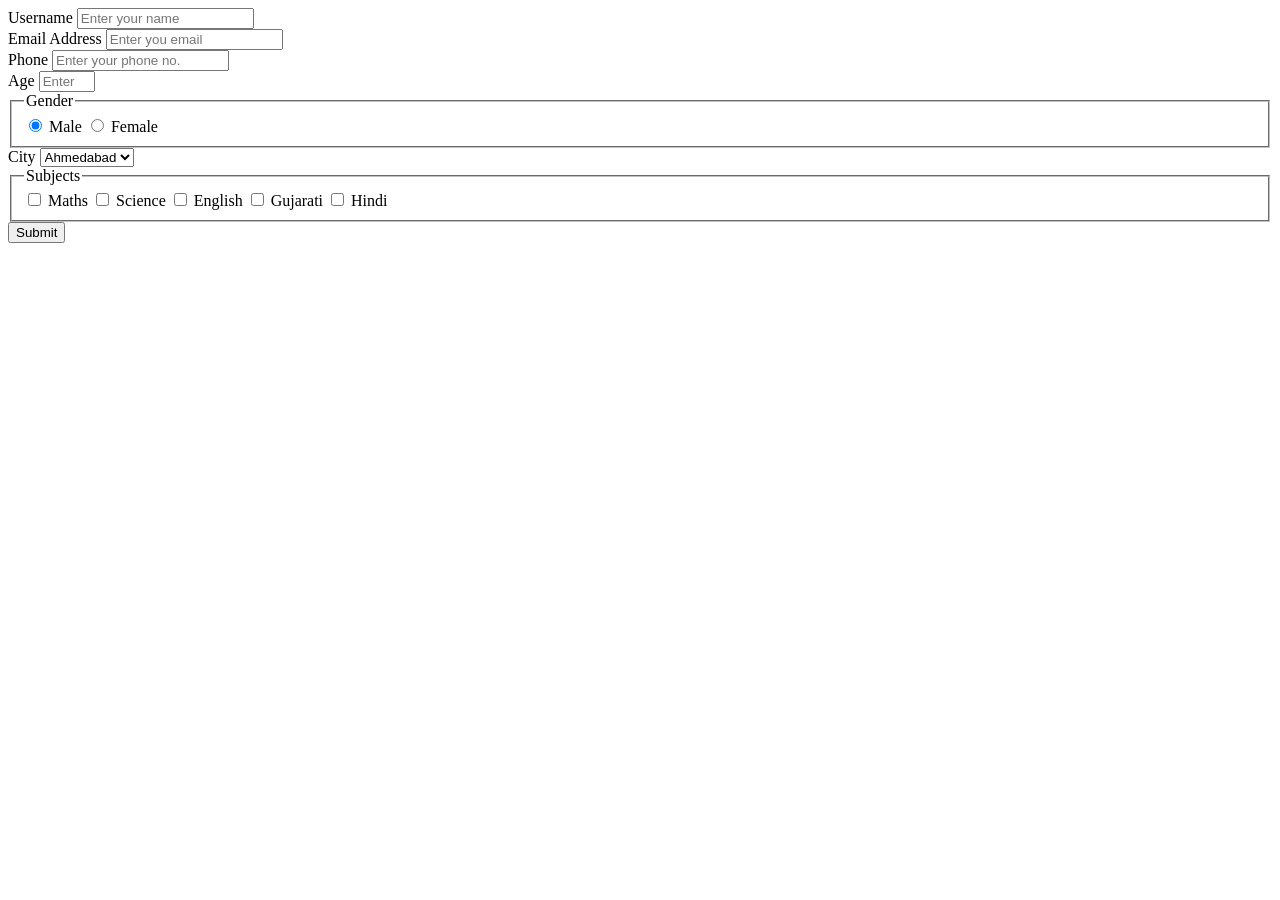
<file: Month-1/HTML: Forms, Validation & Accessibility/index.html>
<!DOCTYPE html>
<html lang="en">

<head>
    <meta charset="UTF-8">
    <meta name="viewport" content="width=device-width, initial-scale=1.0">
    <title>HTML: Forms, Validation & Accessibility</title>
    <meta name="description"
        content="Labels, input types, validation attributes, ARIA basics and keyboard accessibility.">
</head>

<body>
    <form action="">
        <div>
            <label for="username">Username</label>
            <input type="text" id="username" name="username" placeholder="Enter your name" required
                pattern="[a-zA-Z ]+" />
        </div>

        <div>
            <label for="email">Email Address</label>
            <input type="email" name="email" id="email" placeholder="Enter you email" required
                pattern="/^[a-zA-Z0-9._%+-]+@[a-zA-Z0-9.-]+\.[a-zA-Z]{2,}$/" />
        </div>
        <div>
            <label for="phone">Phone</label>
            <input type="text" name="phone" id="phone" placeholder="Enter your phone no." required minlength="10" maxlength="10" />
        </div>

        <div>
            <label for="age">Age</label>
            <input type="number" name="age" id="phone" placeholder="Enter your Age" required min="1" max="100" />
        </div>

        <div>
            <fieldset>
                <legend>Gender</legend>
                <input type="radio" name="gender" id="gender" value="Male" checked /> Male
                <input type="radio" name="gender" id="gender" value="Female" /> Female
            </fieldset>
        </div>

        <div>
            <label for="cit">City</label>
            <select name="city" id="city">
                <option value="Ahmedabad" selected>Ahmedabad</option>
                <option value="Surat">Surat</option>
                <option value="Vadodara">Vadodara</option>
            </select>
        </div>

        <div>
            <fieldset>
                <legend>Subjects</legend>
                <input type="checkbox" name="subject" id="subject" value="Maths" /> Maths
                <input type="checkbox" name="subject" id="subject" value="Science" /> Science
                <input type="checkbox" name="subject" id="subject" value="English" /> English
                <input type="checkbox" name="subject" id="subject" value="Gujarati" /> Gujarati
                <input type="checkbox" name="subject" id="subject" value="Hindi" /> Hindi
            </fieldset>
        </div>

        <input type="submit" value="Submit" />
    </form>
</body>

</html>
</file>
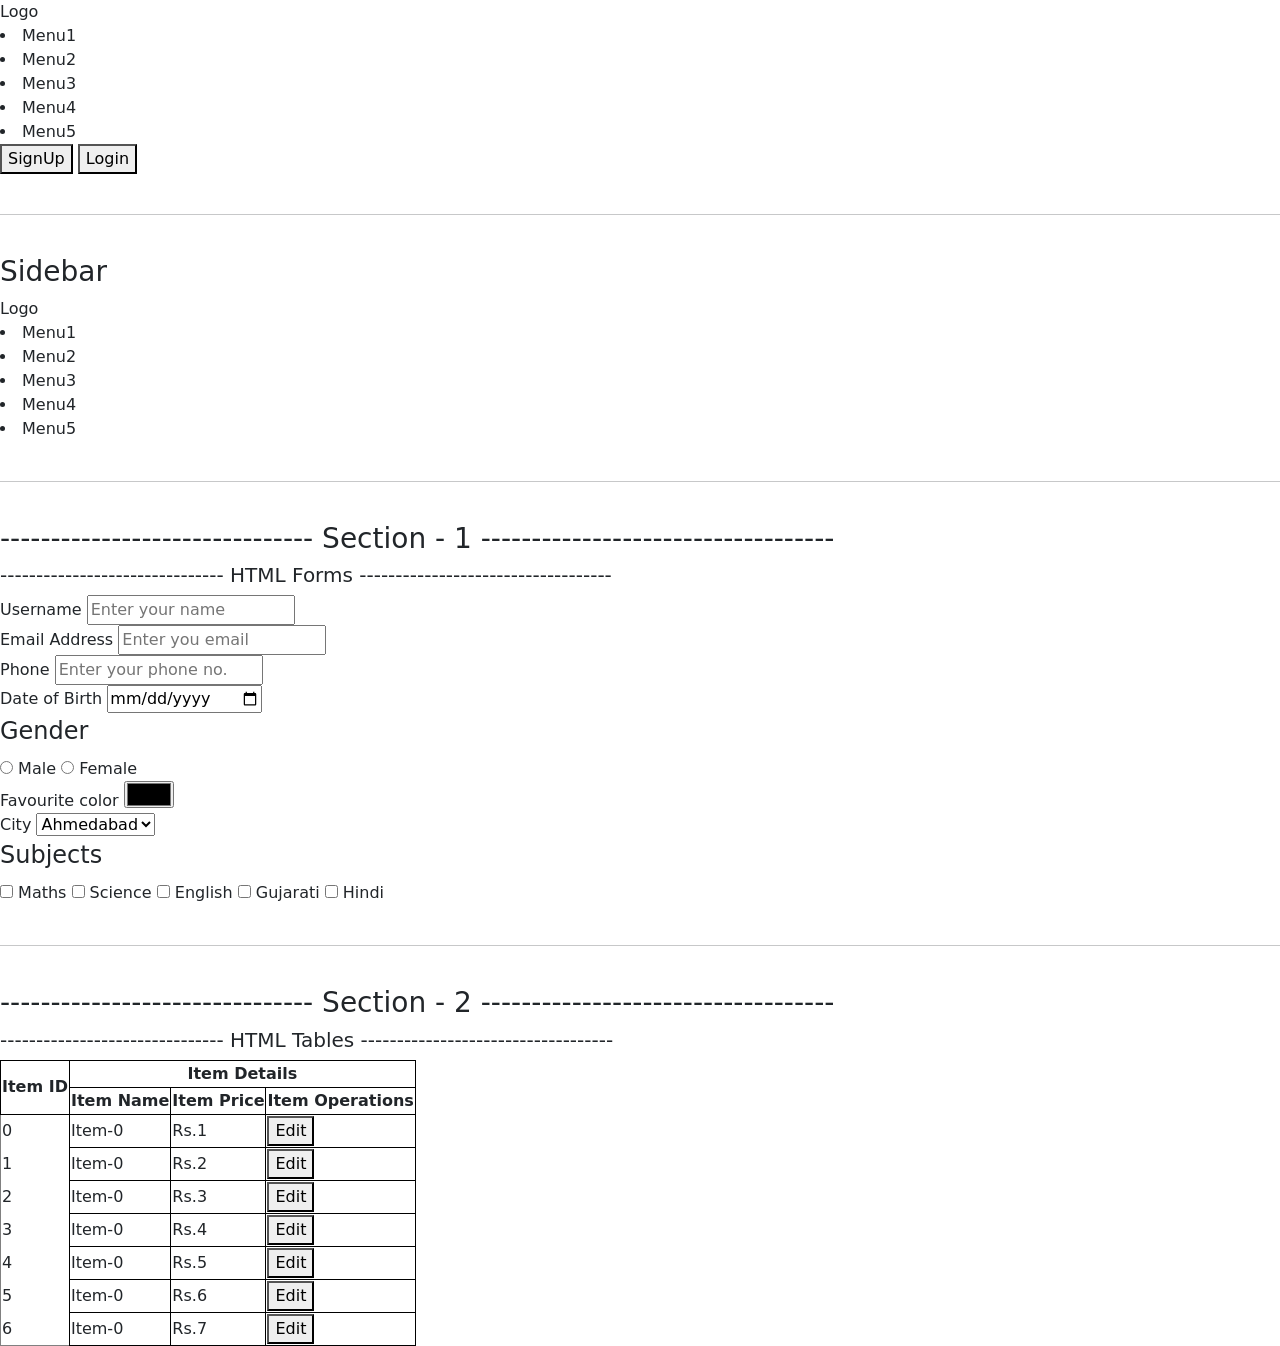
<file: Month-1/HTML: Semantic HTML & Document Structure/index.html>
<!DOCTYPE html>
<html lang="en">

<head>
    <meta charset="UTF-8">
    <meta name="viewport" content="width=device-width, initial-scale=1.0">

    <title>HTML5 semantics, forms, tables, accessibility basics and SEO-friendly structure.</title>
    <meta name="description" content="HTML5 semantics, forms, tables, accessibility basics and SEO-friendly structure.">

    <link rel="stylesheet" href="https://cdn.jsdelivr.net/npm/bootstrap@5.3.8/dist/css/bootstrap.min.css">
</head>

<body>

    <header>
        <nav>
            <div class="logo">
                Logo
            </div>
            <div class="menus">
                <li>Menu1</li>
                <li>Menu2</li>
                <li>Menu3</li>
                <li>Menu4</li>
                <li>Menu5</li>
            </div>
            <div class="login-menus">
                <button>SignUp</button>
                <button>Login</button>
            </div>
        </nav>
    </header>
    <br />
    <hr /><br />


    <aside>
        <h3>Sidebar</h3>
        <div class="logo">
            Logo
        </div>
        <div class="menus">
            <li>Menu1</li>
            <li>Menu2</li>
            <li>Menu3</li>
            <li>Menu4</li>
            <li>Menu5</li>
        </div>
    </aside>


    <main>
        <br />
        <hr /><br />
        <section>
            <h3>------------------------------- Section - 1 -----------------------------------</h3>
            <h5>------------------------------- HTML Forms -----------------------------------</h5>

            <form action="">
                <div>
                    <label for="username">Username</label>
                    <input type="text" id="username" name="username" placeholder="Enter your name" />
                </div>

                <div>
                    <label for="email">Email Address</label>
                    <input type="email" name="email" id="email" placeholder="Enter you email" />
                </div>

                <div>
                    <label for="phone">Phone</label>
                    <input type="number" name="phone" id="phone" placeholder="Enter your phone no." />
                </div>

                <div>
                    <label for="dob">Date of Birth</label>
                    <input type="date" name="dob" id="dob" placeholder="Enter your birth date" />
                </div>

                <div>
                    <fieldset>
                        <legend>Gender</legend>
                        <input type="radio" name="gender" id="gender" value="Male" /> Male
                        <input type="radio" name="gender" id="gender" value="Female" /> Female
                    </fieldset>
                </div>

                <div>
                    <label for="color">Favourite color</label>
                    <input type="color" name="color" id="color" placeholder="Select your favourite color">
                </div>

                <div>
                    <label for="cit">City</label>
                    <select name="city" id="city">
                        <option value="Ahmedabad">Ahmedabad</option>
                        <option value="Surat">Surat</option>
                        <option value="Vadodara">Vadodara</option>
                    </select>
                </div>

                <div>
                    <fieldset>
                        <legend>Subjects</legend>
                        <input type="checkbox" name="subject" id="subject" value="Maths" /> Maths
                        <input type="checkbox" name="subject" id="subject" value="Science" /> Science
                        <input type="checkbox" name="subject" id="subject" value="English" /> English
                        <input type="checkbox" name="subject" id="subject" value="Gujarati" /> Gujarati
                        <input type="checkbox" name="subject" id="subject" value="Hindi" /> Hindi
                    </fieldset>
                </div>
            </form>
        </section>




        <br />
        <hr /><br />
        <section>
            <h3>------------------------------- Section - 2 -----------------------------------</h3>
            <h5>------------------------------- HTML Tables -----------------------------------</h5>

            <table border="1">
                <thead>
                    <tr>
                        <th rowspan="2" style="border: 1px solid black;">Item ID</th>
                        <th colspan="3" style="border: 1px solid black; text-align: center;">Item Details</th>
                    </tr>
                    <tr>
                        <th style="border: 1px solid black;">Item Name</th>
                        <th style="border: 1px solid black;">Item Price</th>
                        <th style="border: 1px solid black;">Item Operations</th>
                    </tr>
                </thead>

                <tbody>
                    <tr>
                        <td>0</td>
                        <td style="border: 1px solid black;">Item-0</td>
                        <td style="border: 1px solid black;">Rs.1</td>
                        <td style="border: 1px solid black;"><button>Edit</button></td>
                    </tr>
                    <tr>
                        <td>1</td>
                        <td style="border: 1px solid black;">Item-0</td>
                        <td style="border: 1px solid black;">Rs.2</td>
                        <td style="border: 1px solid black;"><button>Edit</button></td>
                    </tr>
                    <tr>
                        <td>2</td>
                        <td style="border: 1px solid black;">Item-0</td>
                        <td style="border: 1px solid black;">Rs.3</td>
                        <td style="border: 1px solid black;"><button>Edit</button></td>
                    </tr>
                    <tr>
                        <td>3</td>
                        <td style="border: 1px solid black;">Item-0</td>
                        <td style="border: 1px solid black;">Rs.4</td>
                        <td style="border: 1px solid black;"><button>Edit</button></td>
                    </tr>
                    <tr>
                        <td>4</td>
                        <td style="border: 1px solid black;">Item-0</td>
                        <td style="border: 1px solid black;">Rs.5</td>
                        <td style="border: 1px solid black;"><button>Edit</button></td>
                    </tr>
                    <tr>
                        <td>5</td>
                        <td style="border: 1px solid black;">Item-0</td>
                        <td style="border: 1px solid black;">Rs.6</td>
                        <td style="border: 1px solid black;"><button>Edit</button></td>
                    </tr>
                    <tr>
                        <td>6</td>
                        <td style="border: 1px solid black;">Item-0</td>
                        <td style="border: 1px solid black;">Rs.7</td>
                        <td style="border: 1px solid black;"><button>Edit</button></td>
                    </tr>
                </tbody>
            </table>
        </section>
    </main>
</body>

<script src="https://cdn.jsdelivr.net/npm/bootstrap@5.3.8/dist/js/bootstrap.bundle.min.js"></script>

</html>
</file>
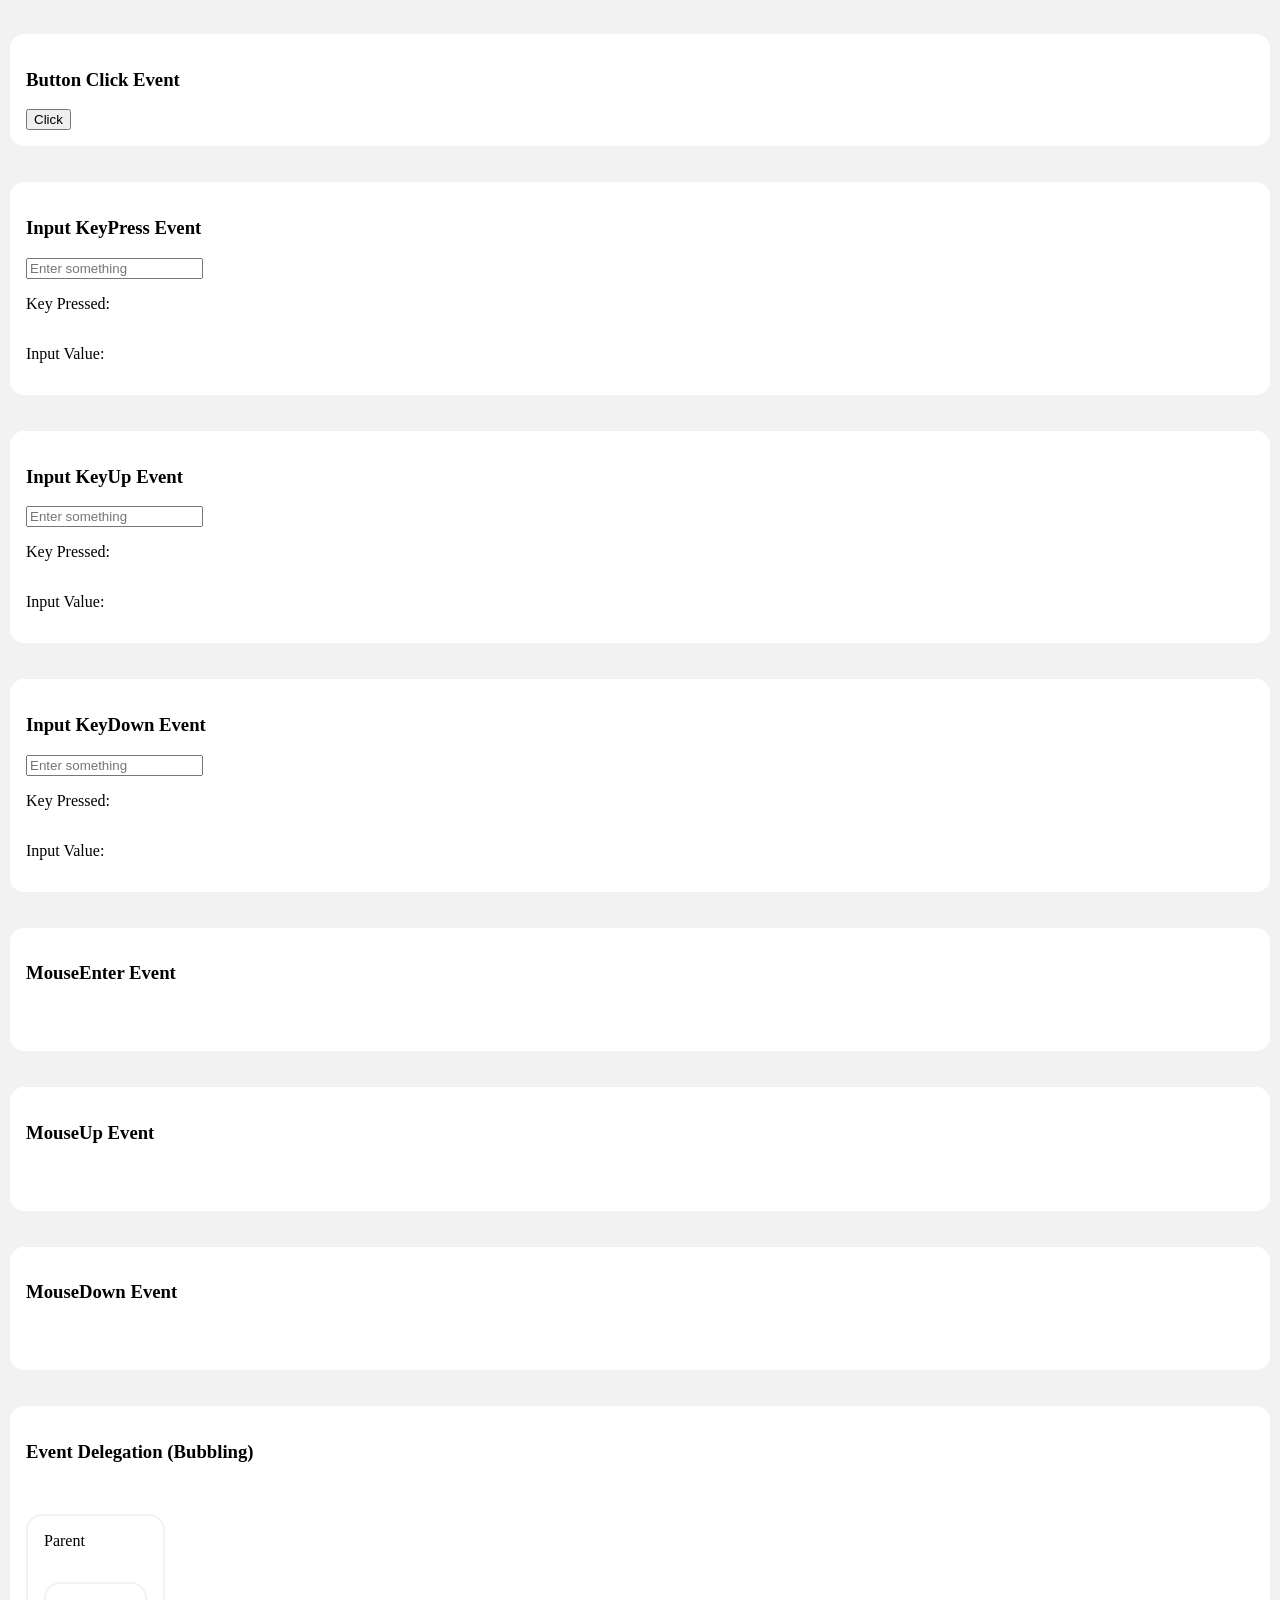
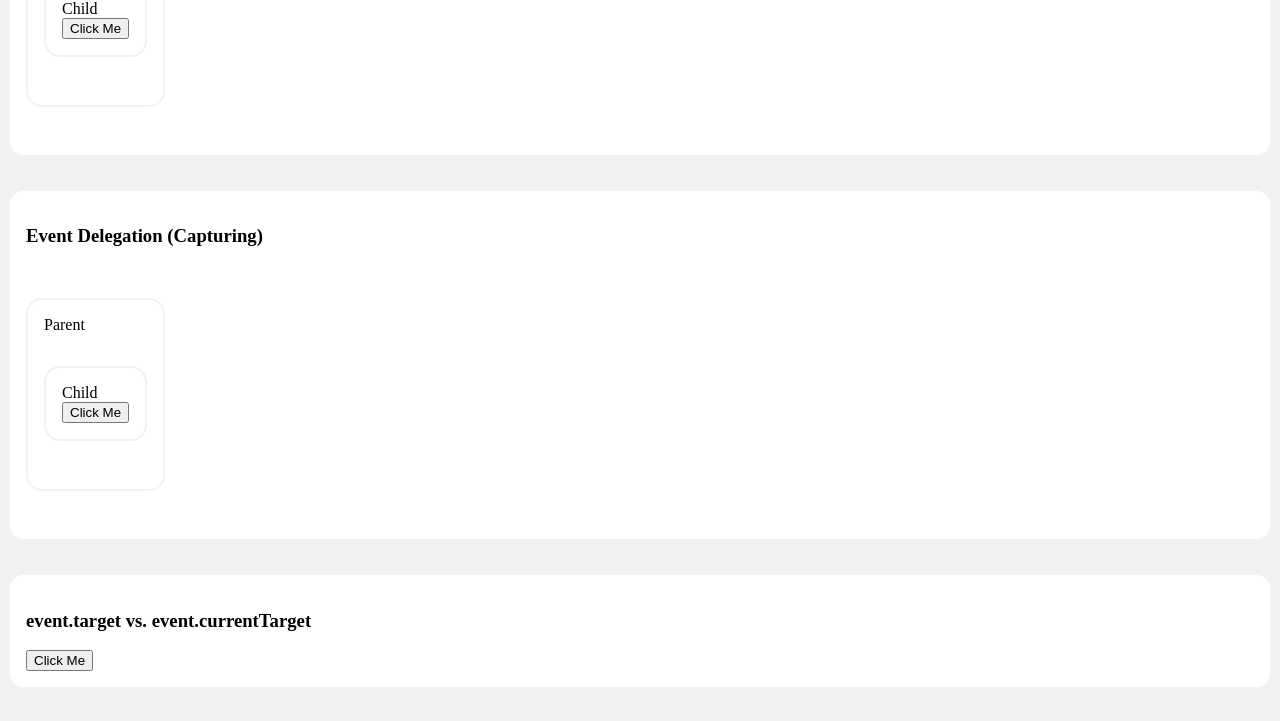
<file: Month-1/JavaScript: DOM & Browser Events/events.html>
<!DOCTYPE html>
<html lang="en">

<head>
    <meta charset="UTF-8">
    <meta name="viewport" content="width=device-width, initial-scale=1.0">
    <title>Document</title>
</head>

<style>
    body {
        background-color: rgba(128, 128, 128, 0.1);
    }

    div {
        background-color: white;
        padding: 1rem;
        margin: 2rem 0;
        border: 2px solid #f2f2f2;
        border-radius: 1rem;
        display: flex;
        flex-direction: column;
    }

    div>* {
        width: fit-content;
    }
</style>

<body>
    <div>
        <h3>Button Click Event</h3>
        <button class="click-btn">Click</button>
    </div>

    <div>
        <h3>Input KeyPress Event</h3>
        <input class="keypress" type="text" placeholder="Enter something" />
        <p>Key Pressed: <span class="keypressed"></span></p>
        <p>Input Value: <span class="keypress-text"></span></p>
    </div>

    <div>
        <h3>Input KeyUp Event</h3>
        <input class="keyup" type="text" placeholder="Enter something" />
        <p>Key Pressed: <span class="keyuped"></span></p>
        <p>Input Value: <span class="keyup-text"></span></p>
    </div>

    <div>
        <h3>Input KeyDown Event</h3>
        <input class="keydown" type="text" placeholder="Enter something" />
        <p>Key Pressed: <span class="keydowned"></span></p>
        <p>Input Value: <span class="keydown-text"></span></p>
    </div>


    <div class="mouse-enter">
        <h3>MouseEnter Event</h3>
        <p class="mouse-enter-text"></p>
    </div>

    <div class="mouse-up">
        <h3>MouseUp Event</h3>
        <p class="mouse-up-text"></p>
    </div>

    <div class="mouse-down">
        <h3>MouseDown Event</h3>
        <p class="mouse-down-text"></p>
    </div>


    <div>
        <h3>Event Delegation (Bubbling)</h3>
        <div id="bubbling-parent">
            Parent
            <div id="bubbling-child">
                Child
                <button id="bubbling-myButton">Click Me</button>
            </div>
        </div>
    </div>

    <div>
        <h3>Event Delegation (Capturing)</h3>
        <div id="capturing-parent">
            Parent
            <div id="capturing-child">
                Child
                <button id="capturing-myButton">Click Me</button>
            </div>
        </div>
    </div>




    <div id="parent">
        <h3>event.target vs. event.currentTarget</h3>
        <button id="myButton">Click Me</button>
    </div>
</body>

<script>
    // Click Button Event
    let clickBtn = document.querySelector(".click-btn");

    clickBtn.addEventListener("click", function () {
        alert("Button clicked");
    });


    // KeyPress Event
    let keypress = document.querySelector(".keypress");
    let keypressed = document.querySelector(".keypressed");
    let keypressText = document.querySelector(".keypress-text");

    keypress.addEventListener("keypress", function (e) {
        keypressed.textContent = e.key;
        keypressText.textContent = e.target.value;
    });


    // KeyUp Event
    let keyup = document.querySelector(".keyup");
    let keyuped = document.querySelector(".keyuped");
    let keyupText = document.querySelector(".keyup-text");

    keyup.addEventListener("keyup", function (e) {
        keyuped.textContent = e.key;
        keyupText.textContent = e.target.value;
    });

    // KeyDown Event
    let keydown = document.querySelector(".keydown");
    let keydowned = document.querySelector(".keydowned");
    let keydownText = document.querySelector(".keydown-text");

    keydown.addEventListener("keydown", function (e) {
        keydowned.textContent = e.key;
        keydownText.textContent = e.target.value;
    });


    // MouseEnter Event
    let mouseEnterEle = document.querySelector(".mouse-enter");
    let mouseEnterText = document.querySelector(".mouse-enter-text");

    mouseEnterEle.addEventListener("mouseenter", function () {
        mouseEnterText.textContent = "Mouse Entered";
    });

    // MouseUp Event
    let mouseUpEle = document.querySelector(".mouse-up");
    let mouseUpText = document.querySelector(".mouse-up-text");

    mouseUpEle.addEventListener("mouseup", function () {
        mouseUpText.textContent = "Mouse released the click";
    });

    // MouseDown Event
    let mouseDownEle = document.querySelector(".mouse-down");
    let mouseDownText = document.querySelector(".mouse-down-text");

    mouseDownEle.addEventListener("mousedown", function () {
        mouseDownText.textContent = "Mouse clicked here...";
    });




    // Event delegation (Event bubling)
    document.getElementById("bubbling-parent").addEventListener("click", () => {
        alert("Bubbling Parent called");
        document.getElementById("bubbling-parent").style.transition = "all 5s linear";
        document.getElementById("bubbling-parent").style.backgroundColor = "lightblue";
    });

    document.getElementById("bubbling-child").addEventListener("click", () => {
        alert("Bubbling Child called");
        document.getElementById("bubbling-child").style.transition = "all 5s linear";
        document.getElementById("bubbling-child").style.backgroundColor = "lightgreen";
    });

    document.getElementById("bubbling-myButton").addEventListener("click", () => {
        alert("Bubbling Button called");
        document.getElementById("bubbling-myButton").style.transition = "all 5s linear";
        document.getElementById("bubbling-myButton").style.backgroundColor = "pink";
    });



    // Event delegation (Event capturing)
    document.getElementById("capturing-parent").addEventListener("click", () => {
        alert("Capturing Parent called");
        document.getElementById("capturing-parent").style.transition = "all 5s linear";
        document.getElementById("capturing-parent").style.backgroundColor = "lightblue";
    }, true);

    document.getElementById("capturing-child").addEventListener("click", () => {
        alert("Capturing Child called");
        document.getElementById("capturing-child").style.transition = "all 5s linear";
        document.getElementById("capturing-child").style.backgroundColor = "lightgreen";
    }, true);

    document.getElementById("capturing-myButton").addEventListener("click", () => {
        alert("Capturing Button called");
        document.getElementById("capturing-myButton").style.transition = "all 5s linear";
        document.getElementById("capturing-myButton").style.backgroundColor = "pink";
    }, true);


    // event.target vs. event.currentTarget
    const parent = document.getElementById("parent");

    parent.addEventListener("click", function (event) {
        console.log("Target:", event.target);
        console.log("Current target:", event.currentTarget);
    });
</script>

</html>
</file>
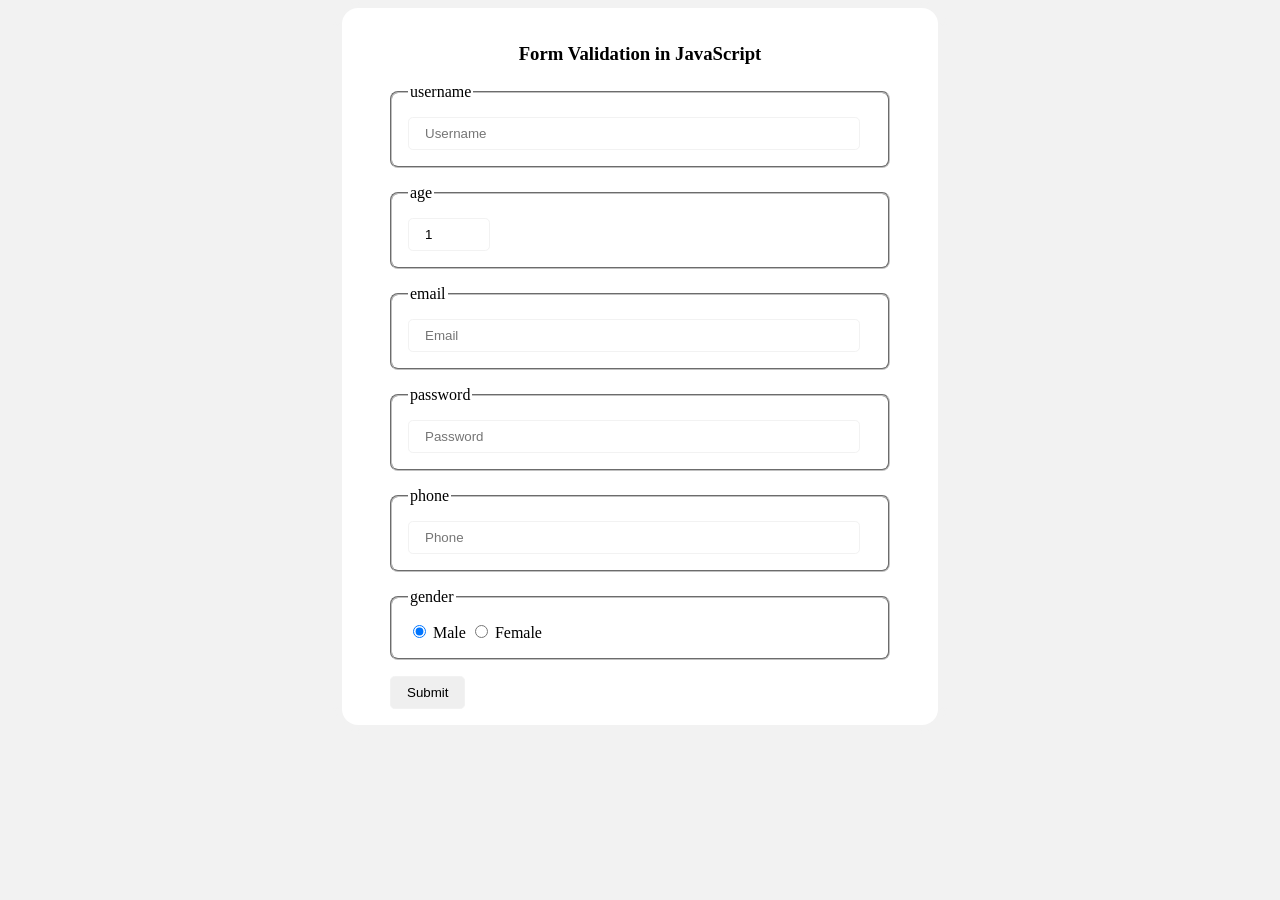
<file: Month-1/JavaScript: DOM & Browser Events/forms.html>
<!DOCTYPE html>
<html lang="en">

<head>
    <meta charset="UTF-8">
    <meta name="viewport" content="width=device-width, initial-scale=1.0">
    <title>Document</title>
</head>

<style>
    body {
        display: flex;
        justify-content: center;
        align-items: center;
        background-color: rgba(128, 128, 128, 0.1);
    }

    form,
    .user-details {
        padding: 1rem 3rem;
        background-color: white;
        box-shadow: 0px 0px 10px 2px #f2f2f2;
        border-radius: 1rem;
        min-width: 500px;
    }

    fieldset {
        padding: 1rem;
        border-radius: 0.5rem;
        margin: 1rem 0;
    }

    input {
        border: 1px solid #f2f2f2;
        padding: 0.5rem 1rem;
        border-radius: 0.3rem;
    }

    input[type="text"],
    input[type="email"],
    input[type="password"] {
        width: 90%;
    }

    p {
        color: red;
        line-height: 2;
        margin: 0;
        font-size: 13px;
    }

    .hide {
        display: none;
    }

    th,
    td {
        width: 100%;
        padding: 1rem 2rem;
        border: 1px solid #f2f2f2;
        border-radius: 0.3rem;
    }
</style>

<body>
    <form action="">
        <h3 style="text-align: center;">Form Validation in JavaScript</h3>
        <fieldset>
            <legend>username</legend>
            <input type="text" name="username" placeholder="Username" autocomplete="username" required />
            <p class="username-error"></p>
        </fieldset>

        <fieldset>
            <legend>age</legend>
            <input type="number" name="age" min="1" max="100" value="1" required />
        </fieldset>

        <fieldset>
            <legend>email</legend>
            <input type="email" name="email" placeholder="Email" autocomplete="email"
                pattern="/^[a-zA-Z0-9._%+-]+@[a-zA-Z0-9.-]+\.[a-zA-Z]{2,}$/" required />
            <p class="email-error"></p>
        </fieldset>

        <fieldset>
            <legend>password</legend>
            <input type="password" name="password" placeholder="Password" autocomplete="new-password" required />
            <p class="password-error"></p>
        </fieldset>

        <fieldset>
            <legend>phone</legend>
            <input type="text" name="phone" placeholder="Phone" autocomplete="true" minlength="10" maxlength="10"
                required />
            <p class="phone-error"></p>
        </fieldset>

        <fieldset>
            <legend>gender</legend>
            <input type="radio" value="Male" name="gender" checked /> Male
            <input type="radio" name="gender" value="Female" /> Female
            <p class="gender-error"></p>
        </fieldset>

        <input type="submit" value="Submit" />
    </form>


    <div class="user-details hide">
        <table>
            <thead>
                <tr>
                    <th>Attributes</th>
                    <th>Values</th>
                </tr>
            </thead>
            <tbody>
                <tr>
                    <td>Username</td>
                    <td class="username"></td>
                </tr>
                <tr>
                    <td>Age</td>
                    <td class="age"></td>
                </tr>
                <tr>
                    <td>Email</td>
                    <td class="email"></td>
                </tr>
                <tr>
                    <td>Password</td>
                    <td class="password"></td>
                </tr>
                <tr>
                    <td>Phone</td>
                    <td class="phone"></td>
                </tr>
                <tr>
                    <td>Gender</td>
                    <td class="gender"></td>
                </tr>
            </tbody>
        </table>
    </div>
</body>

<script>
    let form = document.querySelector("form");
    let userDetails = document.querySelector(".user-details");

    let user = {
        username: document.querySelector("input[name='username']"),
        age: document.querySelector("input[name='age']"),
        email: document.querySelector("input[name='email']"),
        password: document.querySelector("input[name='password']"),
        phone: document.querySelector("input[name='phone']"),
        gender: document.querySelector("input[name='gender']:checked"),
    };

    let error = {
        usernameError: document.querySelector(".username-error"),
        ageError: document.querySelector(".age-error"),
        emailError: document.querySelector(".email-error"),
        passwordError: document.querySelector(".password-error"),
        phoneError: document.querySelector(".phone-error"),
        genderError: document.querySelector(".gender-error"),
    };

    let printUser = {
        username: document.querySelector(".username"),
        age: document.querySelector(".age"),
        email: document.querySelector(".email"),
        password: document.querySelector(".password"),
        phone: document.querySelector(".phone"),
        gender: document.querySelector(".gender"),
    };



    if (localStorage.getItem("user")) {
        let localStorageUser = JSON.parse(localStorage.getItem("user"));

        printUser.username.textContent = localStorageUser.username;
        printUser.age.textContent = localStorageUser.age;
        printUser.email.textContent = localStorageUser.email;
        printUser.password.textContent = localStorageUser.password;
        printUser.phone.textContent = localStorageUser.phone;
        printUser.gender.textContent = localStorageUser.gender;

        userDetails.classList.remove("hide");
        form.classList.add("hide");
    }

    form.addEventListener("submit", function (e) {
        e.preventDefault();

        let isValid = false;
        let { username, age, email, password, phone, gender } = user;
        let { usernameError, ageError, emailError, passwordError, phoneError, genderError } = error;

        if (username.value.trim() == "") {
            usernameError.textContent = "Please! Enter the username";
            isValid = false;
        }
        else if (!((username.value.trim()).match("[A-Za-z]+"))) {
            usernameError.textContent = "Please! Enter the valid username";
            isValid = false;
        }
        else {
            usernameError.textContent = "";
            isValid = true;
        }

        if (email.value.trim() == "") {
            emailError.textContent = "Please! Enter the email";
            isValid = false;
        }
        else if (!((email.value.trim()).match("/^[a-zA-Z0-9._%+-]+@[a-zA-Z0-9.-]+\.[a-zA-Z]{2,}$/"))) {
            emailError.textContent = "Please! Enter the valid email";
            isValid = false;
        }
        else {
            emailError.textContent = "";
            isValid = true;
        }


        if (password.value.trim() == "") {
            passwordError.textContent = "Please! Enter the password";
            isValid = false;
        }
        else if ((password.value.trim()).length < 8) {
            passwordError.textContent = "Enter the 8 digits password";
            isValid = false;
        }
        else {
            passwordError.textContent = "";
            isValid = true;
        }

        if (phone.value.trim() == "") {
            phoneError.textContent = "Please! Enter the phone";
            isValid = false;
        }
        else if ((phone.value.trim()).length < 10 || (phone.value.trim()).length > 10) {
            phoneError.textContent = "Phone requires 10 digits";
            isValid = false;
        }
        else {
            phoneError.textContent = "";
            isValid = true;
        }

        if (!isValid) return 0;


        form.classList.add("hide");
        userDetails.classList.remove("hide");
        printUser.username.textContent = username.value;
        printUser.age.textContent = age.value;
        printUser.email.textContent = email.value;
        printUser.password.textContent = password.value;
        printUser.phone.textContent = phone.value;
        printUser.gender.textContent = gender.value;

        localStorage.setItem("user", JSON.stringify({
            username: username.value,
            age: age.value,
            email: email.value,
            password: password.value,
            phone: phone.value,
            gender: gender.value
        }));
    })
</script>

</html>
</file>
